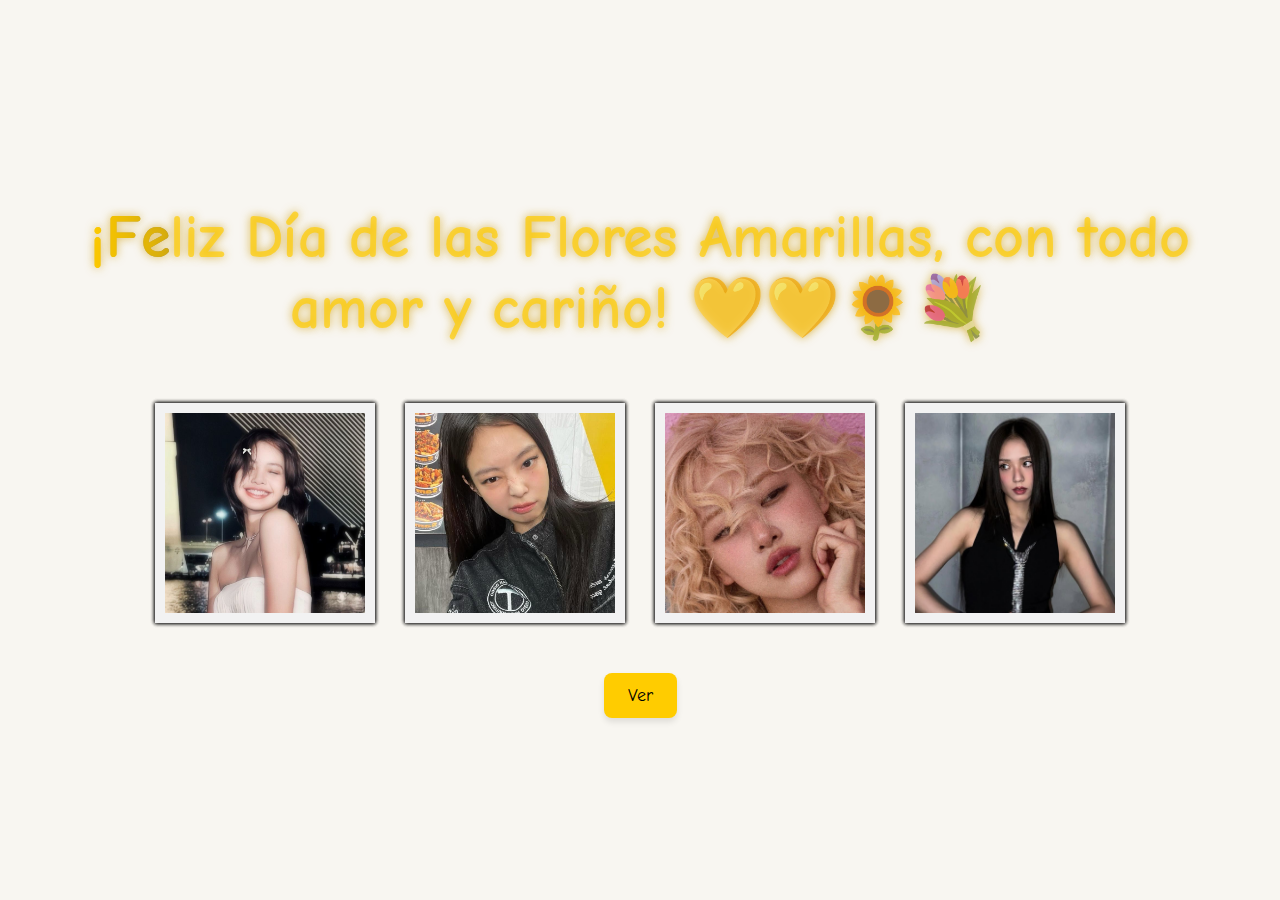
<file: index.html>
<!DOCTYPE html>
<html lang="en">
<head>
  <meta charset="UTF-8">
  <meta name="viewport" content="width=device-width, initial-scale=1.0">
  <title>Sorpresa Fotos San Valentin</title>
  <link rel="stylesheet" href="style.css">
  <link rel="preconnect" href="https://fonts.googleapis.com">
  <link rel="preconnect" href="https://fonts.gstatic.com" crossorigin>
  <link href="https://fonts.googleapis.com/css2?family=Comic+Neue:wght@300;400;700&display=swap" rel="stylesheet">
</head>
<body>

    <div id="encabezado-container">
        <center><div id="brillo">¡Feliz Día de las Flores Amarillas, con todo amor y cariño! 💛💛🌻💐</div></center>
    </div>
    
    <div class="galeria-container">
        <div class="galeria">
            <img src="img/Lisa/1.jpeg">
            <img src="img/Lisa/2.jpeg">
            <img src="img/Lisa/3.jpeg">
            <img src="img/Lisa/4.jpeg">
            <img src="img/Lisa/5.jpeg">
        </div>
        <div class="galeria">
            <img src="img/Jennie/1.jpeg">
            <img src="img/Jennie/2.jpeg">
            <img src="img/Jennie/3.jpeg">
            <img src="img/Jennie/4.jpeg">
            <img src="img/Jennie/5.jpeg">
        </div>
        <div class="galeria">
            <img src="img/Rose/1.jpeg">
            <img src="img/Rose/2.jpeg">
            <img src="img/Rose/3.jpeg">
            <img src="img/Rose/4.jpeg">
            <img src="img/Rose/5.jpeg">
        </div>
        <div class="galeria">
            <img src="img/Jisoo/1.jpeg">
            <img src="img/Jisoo/2.jpeg">
            <img src="img/Jisoo/3.jpeg">
            <img src="img/Jisoo/4.jpeg">
            <img src="img/Jisoo/5.jpeg">
        </div>
    </div>

    <!-- Botón para ir a la siguiente página -->
    <div class="boton-container">
        <a href="flower.html" class="boton">Ver</a>
    </div>
</body>
</html>
</file>
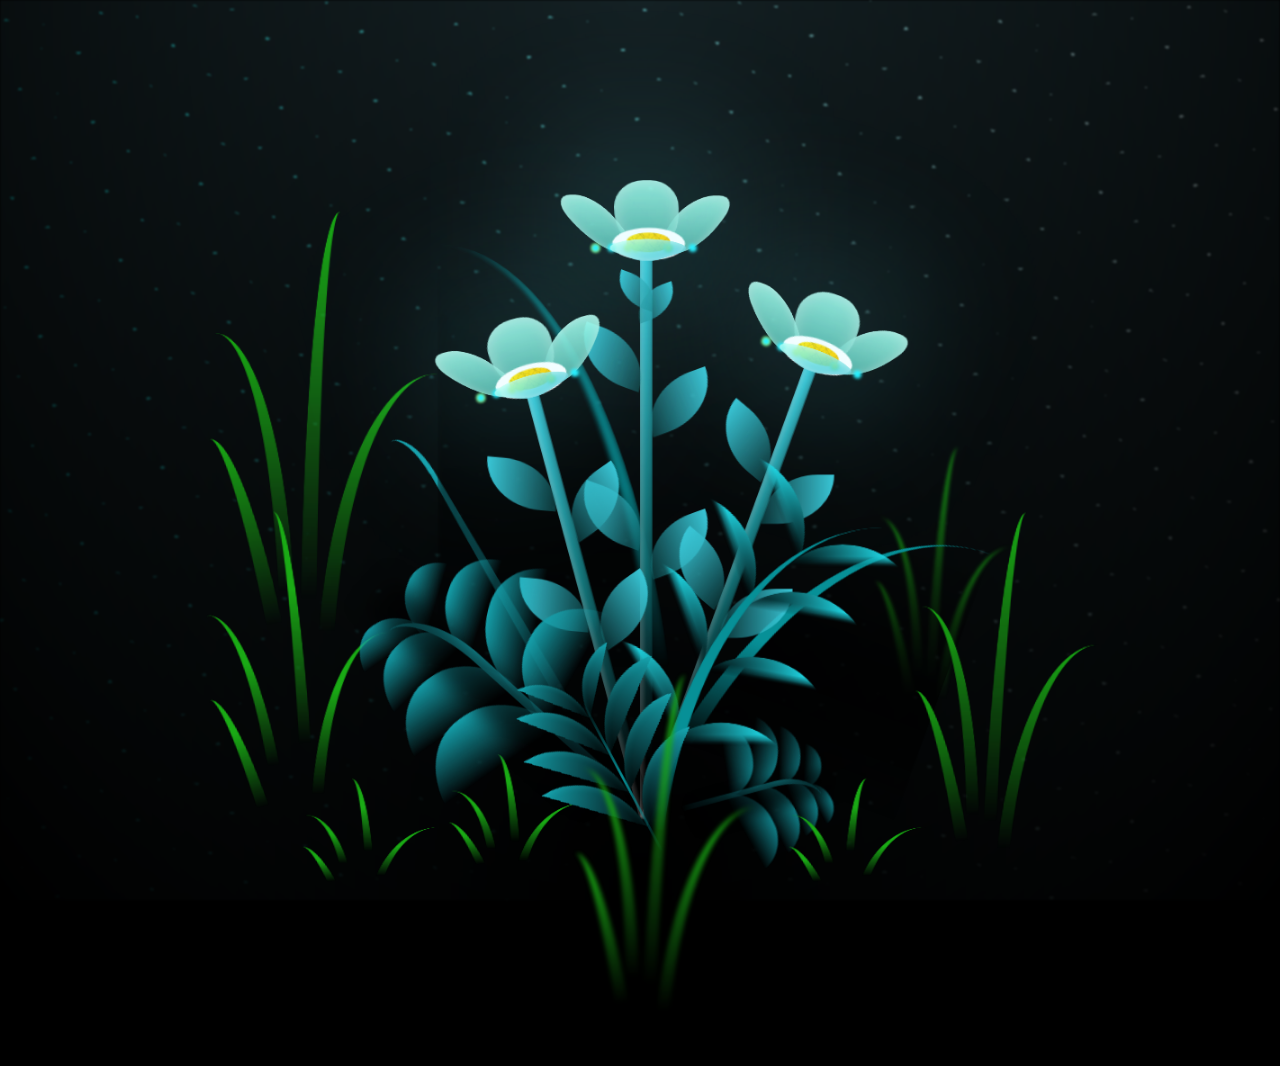
<file: flower.html>
<!DOCTYPE html>
<html lang="en">
<head>
    <meta charset="UTF-8">
    <meta http-equiv="X-UA-Compatible" content="IE=edge">
    <meta name="viewport" content="width=device-width, initial-scale=1.0">
    <link rel="stylesheet" href="css/main.css">
    <link rel="icon" href="imag/flowers.png" type="image/x-icon">
    <title>flowers</title>
</head>
<body class="container">
    <div class="night"></div>
    <div class="flowers">
      <div class="flower flower--1">
        <div class="flower__leafs flower__leafs--1">
          <div class="flower__leaf flower__leaf--1"></div>
          <div class="flower__leaf flower__leaf--2"></div>
          <div class="flower__leaf flower__leaf--3"></div>
          <div class="flower__leaf flower__leaf--4"></div>
          <div class="flower__white-circle"></div>
  
          <div class="flower__light flower__light--1"></div>
          <div class="flower__light flower__light--2"></div>
          <div class="flower__light flower__light--3"></div>
          <div class="flower__light flower__light--4"></div>
          <div class="flower__light flower__light--5"></div>
          <div class="flower__light flower__light--6"></div>
          <div class="flower__light flower__light--7"></div>
          <div class="flower__light flower__light--8"></div>
  
        </div>
        <div class="flower__line">
          <div class="flower__line__leaf flower__line__leaf--1"></div>
          <div class="flower__line__leaf flower__line__leaf--2"></div>
          <div class="flower__line__leaf flower__line__leaf--3"></div>
          <div class="flower__line__leaf flower__line__leaf--4"></div>
          <div class="flower__line__leaf flower__line__leaf--5"></div>
          <div class="flower__line__leaf flower__line__leaf--6"></div>
        </div>
      </div>
  
      <div class="flower flower--2">
        <div class="flower__leafs flower__leafs--2">
          <div class="flower__leaf flower__leaf--1"></div>
          <div class="flower__leaf flower__leaf--2"></div>
          <div class="flower__leaf flower__leaf--3"></div>
          <div class="flower__leaf flower__leaf--4"></div>
          <div class="flower__white-circle"></div>
  
          <div class="flower__light flower__light--1"></div>
          <div class="flower__light flower__light--2"></div>
          <div class="flower__light flower__light--3"></div>
          <div class="flower__light flower__light--4"></div>
          <div class="flower__light flower__light--5"></div>
          <div class="flower__light flower__light--6"></div>
          <div class="flower__light flower__light--7"></div>
          <div class="flower__light flower__light--8"></div>
  
        </div>
        <div class="flower__line">
          <div class="flower__line__leaf flower__line__leaf--1"></div>
          <div class="flower__line__leaf flower__line__leaf--2"></div>
          <div class="flower__line__leaf flower__line__leaf--3"></div>
          <div class="flower__line__leaf flower__line__leaf--4"></div>
        </div>
      </div>
  
      <div class="flower flower--3">
        <div class="flower__leafs flower__leafs--3">
          <div class="flower__leaf flower__leaf--1"></div>
          <div class="flower__leaf flower__leaf--2"></div>
          <div class="flower__leaf flower__leaf--3"></div>
          <div class="flower__leaf flower__leaf--4"></div>
          <div class="flower__white-circle"></div>
  
          <div class="flower__light flower__light--1"></div>
          <div class="flower__light flower__light--2"></div>
          <div class="flower__light flower__light--3"></div>
          <div class="flower__light flower__light--4"></div>
          <div class="flower__light flower__light--5"></div>
          <div class="flower__light flower__light--6"></div>
          <div class="flower__light flower__light--7"></div>
          <div class="flower__light flower__light--8"></div>
  
        </div>
        <div class="flower__line">
          <div class="flower__line__leaf flower__line__leaf--1"></div>
          <div class="flower__line__leaf flower__line__leaf--2"></div>
          <div class="flower__line__leaf flower__line__leaf--3"></div>
          <div class="flower__line__leaf flower__line__leaf--4"></div>
        </div>
      </div>
  
      <div class="grow-ans" style="--d:1.2s">
        <div class="flower__g-long">
          <div class="flower__g-long__top"></div>
          <div class="flower__g-long__bottom"></div>
        </div>
      </div>
  
      <div class="growing-grass">
        <div class="flower__grass flower__grass--1">
          <div class="flower__grass--top"></div>
          <div class="flower__grass--bottom"></div>
          <div class="flower__grass__leaf flower__grass__leaf--1"></div>
          <div class="flower__grass__leaf flower__grass__leaf--2"></div>
          <div class="flower__grass__leaf flower__grass__leaf--3"></div>
          <div class="flower__grass__leaf flower__grass__leaf--4"></div>
          <div class="flower__grass__leaf flower__grass__leaf--5"></div>
          <div class="flower__grass__leaf flower__grass__leaf--6"></div>
          <div class="flower__grass__leaf flower__grass__leaf--7"></div>
          <div class="flower__grass__leaf flower__grass__leaf--8"></div>
          <div class="flower__grass__overlay"></div>
        </div>
      </div>
  
      <div class="growing-grass">
        <div class="flower__grass flower__grass--2">
          <div class="flower__grass--top"></div>
          <div class="flower__grass--bottom"></div>
          <div class="flower__grass__leaf flower__grass__leaf--1"></div>
          <div class="flower__grass__leaf flower__grass__leaf--2"></div>
          <div class="flower__grass__leaf flower__grass__leaf--3"></div>
          <div class="flower__grass__leaf flower__grass__leaf--4"></div>
          <div class="flower__grass__leaf flower__grass__leaf--5"></div>
          <div class="flower__grass__leaf flower__grass__leaf--6"></div>
          <div class="flower__grass__leaf flower__grass__leaf--7"></div>
          <div class="flower__grass__leaf flower__grass__leaf--8"></div>
          <div class="flower__grass__overlay"></div>
        </div>
      </div>
  
      <div class="grow-ans" style="--d:2.4s">
        <div class="flower__g-right flower__g-right--1">
          <div class="leaf"></div>
        </div>
      </div>
  
      <div class="grow-ans" style="--d:2.8s">
        <div class="flower__g-right flower__g-right--2">
          <div class="leaf"></div>
        </div>
      </div>
  
      <div class="grow-ans" style="--d:2.8s">
        <div class="flower__g-front">
          <div class="flower__g-front__leaf-wrapper flower__g-front__leaf-wrapper--1">
            <div class="flower__g-front__leaf"></div>
          </div>
          <div class="flower__g-front__leaf-wrapper flower__g-front__leaf-wrapper--2">
            <div class="flower__g-front__leaf"></div>
          </div>
          <div class="flower__g-front__leaf-wrapper flower__g-front__leaf-wrapper--3">
            <div class="flower__g-front__leaf"></div>
          </div>
          <div class="flower__g-front__leaf-wrapper flower__g-front__leaf-wrapper--4">
            <div class="flower__g-front__leaf"></div>
          </div>
          <div class="flower__g-front__leaf-wrapper flower__g-front__leaf-wrapper--5">
            <div class="flower__g-front__leaf"></div>
          </div>
          <div class="flower__g-front__leaf-wrapper flower__g-front__leaf-wrapper--6">
            <div class="flower__g-front__leaf"></div>
          </div>
          <div class="flower__g-front__leaf-wrapper flower__g-front__leaf-wrapper--7">
            <div class="flower__g-front__leaf"></div>
          </div>
          <div class="flower__g-front__leaf-wrapper flower__g-front__leaf-wrapper--8">
            <div class="flower__g-front__leaf"></div>
          </div>
          <div class="flower__g-front__line"></div>
        </div>
      </div>
  
      <div class="grow-ans" style="--d:3.2s">
        <div class="flower__g-fr">
          <div class="leaf"></div>
          <div class="flower__g-fr__leaf flower__g-fr__leaf--1"></div>
          <div class="flower__g-fr__leaf flower__g-fr__leaf--2"></div>
          <div class="flower__g-fr__leaf flower__g-fr__leaf--3"></div>
          <div class="flower__g-fr__leaf flower__g-fr__leaf--4"></div>
          <div class="flower__g-fr__leaf flower__g-fr__leaf--5"></div>
          <div class="flower__g-fr__leaf flower__g-fr__leaf--6"></div>
          <div class="flower__g-fr__leaf flower__g-fr__leaf--7"></div>
          <div class="flower__g-fr__leaf flower__g-fr__leaf--8"></div>
        </div>
      </div>
  
      <div class="long-g long-g--0">
        <div class="grow-ans" style="--d:3s">
          <div class="leaf leaf--0"></div>
        </div>
        <div class="grow-ans" style="--d:2.2s">
          <div class="leaf leaf--1"></div>
        </div>
        <div class="grow-ans" style="--d:3.4s">
          <div class="leaf leaf--2"></div>
        </div>
        <div class="grow-ans" style="--d:3.6s">
          <div class="leaf leaf--3"></div>
        </div>
      </div>
  
      <div class="long-g long-g--1">
        <div class="grow-ans" style="--d:3.6s">
          <div class="leaf leaf--0"></div>
        </div>
        <div class="grow-ans" style="--d:3.8s">
          <div class="leaf leaf--1"></div>
        </div>
        <div class="grow-ans" style="--d:4s">
          <div class="leaf leaf--2"></div>
        </div>
        <div class="grow-ans" style="--d:4.2s">
          <div class="leaf leaf--3"></div>
        </div>
      </div>
  
      <div class="long-g long-g--2">
        <div class="grow-ans" style="--d:4s">
          <div class="leaf leaf--0"></div>
        </div>
        <div class="grow-ans" style="--d:4.2s">
          <div class="leaf leaf--1"></div>
        </div>
        <div class="grow-ans" style="--d:4.4s">
          <div class="leaf leaf--2"></div>
        </div>
        <div class="grow-ans" style="--d:4.6s">
          <div class="leaf leaf--3"></div>
        </div>
      </div>
  
      <div class="long-g long-g--3">
        <div class="grow-ans" style="--d:4s">
          <div class="leaf leaf--0"></div>
        </div>
        <div class="grow-ans" style="--d:4.2s">
          <div class="leaf leaf--1"></div>
        </div>
        <div class="grow-ans" style="--d:3s">
          <div class="leaf leaf--2"></div>
        </div>
        <div class="grow-ans" style="--d:3.6s">
          <div class="leaf leaf--3"></div>
        </div>
      </div>
  
      <div class="long-g long-g--4">
        <div class="grow-ans" style="--d:4s">
          <div class="leaf leaf--0"></div>
        </div>
        <div class="grow-ans" style="--d:4.2s">
          <div class="leaf leaf--1"></div>
        </div>
        <div class="grow-ans" style="--d:3s">
          <div class="leaf leaf--2"></div>
        </div>
        <div class="grow-ans" style="--d:3.6s">
          <div class="leaf leaf--3"></div>
        </div>
      </div>
  
      <div class="long-g long-g--5">
        <div class="grow-ans" style="--d:4s">
          <div class="leaf leaf--0"></div>
        </div>
        <div class="grow-ans" style="--d:4.2s">
          <div class="leaf leaf--1"></div>
        </div>
        <div class="grow-ans" style="--d:3s">
          <div class="leaf leaf--2"></div>
        </div>
        <div class="grow-ans" style="--d:3.6s">
          <div class="leaf leaf--3"></div>
        </div>
      </div>
  
      <div class="long-g long-g--6">
        <div class="grow-ans" style="--d:4.2s">
          <div class="leaf leaf--0"></div>
        </div>
        <div class="grow-ans" style="--d:4.4s">
          <div class="leaf leaf--1"></div>
        </div>
        <div class="grow-ans" style="--d:4.6s">
          <div class="leaf leaf--2"></div>
        </div>
        <div class="grow-ans" style="--d:4.8s">
          <div class="leaf leaf--3"></div>
        </div>
      </div>
  
      <div class="long-g long-g--7">
        <div class="grow-ans" style="--d:3s">
          <div class="leaf leaf--0"></div>
        </div>
        <div class="grow-ans" style="--d:3.2s">
          <div class="leaf leaf--1"></div>
        </div>
        <div class="grow-ans" style="--d:3.5s">
          <div class="leaf leaf--2"></div>
        </div>
        <div class="grow-ans" style="--d:3.6s">
          <div class="leaf leaf--3"></div>
        </div>
      </div>
    </div>
    <script src="main.js"></script>
  </body>
</html>
</file>
<file: style.css>
* {
    margin: 0;
    padding: 0;
    box-sizing: border-box;
    font-family: "Comic Neue", serif;
}

body {
    min-height: 100vh;
    display: flex;
    flex-direction: column;
    justify-content: center;
    align-items: center;
    background: #f8f6f1;
    overflow: hidden;
    padding: 20px; /* Añadido para dar espacio en los bordes */
}

#encabezado-container {
    display: flex;
    justify-content: center;
    align-items: center;
    margin-top: 20px;
    margin-bottom: 60px;
}

#brillo {
    font-size: 60px;
    font-weight: bold;
    color: rgba(255, 204, 0, 0.7); 
    z-index: 10;
    background: -webkit-gradient(linear, left top, right top, from(#444), to(#444), color-stop(0.5, #ffcc00)) 0 0 no-repeat;
    -webkit-background-size: 150px;
    -webkit-background-clip: text;
    -webkit-animation-name: brillo;
    -webkit-animation-duration: 3s;
    -webkit-animation-iteration-count: infinite;
    text-shadow: 0 0px 10px rgba(204, 153, 0, 0.7); /* Brillo amarillo medio oscuro */
}

@-webkit-keyframes brillo {
    0%, 10% { background-position: -1000px; }
    20% { background-position: top left; }
    90% { background-position: top right; }
    100% { background-position: 1000px; }
}

.galeria-container {
    display: flex;
    flex-wrap: wrap;
    justify-content: center;
    gap: 30px; /* Más espacio entre las galerías */
    width: 100%;
    max-width: 1200px;
    margin: 0 auto;
    padding: 0 10px; /* Añadido para dar espacio en los bordes */
}

.galeria {
    --d: 10s; 
    display: grid;
    place-items: center;
    width: 220px;
    gap: 15px; /* Más espacio entre las imágenes dentro de la galería */
}

.galeria > img {
    grid-area: 1/1;
    width: 100%;
    aspect-ratio: 1;
    object-fit: cover;
    border: 10px solid #f2f2f2;
    box-shadow: 0 0 4px #0007;
    z-index: 2;
    animation: slide var(--d) infinite, z-order var(--d) infinite steps(1);
    margin-bottom: 10px; /* Espacio adicional entre imágenes */
}

.galeria img:last-child {
    animation-name: slide, z-order-last;
}

.galeria > img:nth-child(1) { animation-delay: calc(0 * var(--d)); --r: 16deg; }
.galeria > img:nth-child(2) { animation-delay: calc(-0.2 * var(--d)); --r: -1deg; }
.galeria > img:nth-child(3) { animation-delay: calc(-0.4 * var(--d)); --r: -19deg; }
.galeria > img:nth-child(4) { animation-delay: calc(-0.6 * var(--d)); --r: 6deg; }
.galeria > img:nth-child(5) { animation-delay: calc(-0.8 * var(--d)); --r: -8deg; }

@keyframes slide {
    10% { transform: translateX(120%) rotate(var(--r)); }
    0%, 100%, 20% { transform: translateX(0%) rotate(var(--r)); }
}

@keyframes z-order {
    10%, 20% { z-index: 1; }
    80% { z-index: 2; }
}

@keyframes z-order-last {
    10%, 20% { z-index: 1; }
    90% { z-index: 2; }
}

.boton-container {
    margin-top: 40px; /* Más espacio arriba del botón */
    text-align: center;
}

.boton-container .boton {
    padding: 12px 24px;
    font-size: 18px;
    background-color: #ffcc00;
    border: none;
    border-radius: 8px;
    cursor: pointer;
    transition: background-color 0.3s ease;
    box-shadow: 0 4px 6px rgba(0, 0, 0, 0.1); /* Sombra para el botón */
    text-decoration: none; /* Quita el subrayado del enlace */
    color: #000; /* Color del texto */
    display: inline-block; /* Para que el enlace se comporte como un botón */
}

.boton-container .boton:hover {
    background-color: #e6b800;
    transform: translateY(-2px); /* Efecto de levantar el botón */
}

@media only screen and (max-width: 600px) {
    body {
        padding: 10px; /* Menos padding en móviles */
    }

    #encabezado-container {
        margin-bottom: 30px; /* Reducido para ahorrar espacio */
    }

    #brillo {
        font-size: 24px; /* Tamaño de fuente más pequeño */
        text-shadow: 0 0px 5px rgba(204, 153, 0, 0.7); /* Brillo más sutil */
    }

    .galeria-container {
        gap: 15px; /* Menos espacio entre galerías en móviles */
    }

    .galeria {
        width: 150px; /* Galerías más pequeñas */
        gap: 10px; /* Menos espacio entre imágenes en móviles */
    }

    .galeria > img {
        border: 5px solid #f2f2f2; /* Borde más delgado */
        margin-bottom: 5px; /* Menos espacio entre imágenes en móviles */
    }

    .boton-container .boton {
        font-size: 16px; /* Tamaño de fuente más pequeño para móviles */
        padding: 10px 20px; /* Padding más pequeño para móviles */
    }
}
</file>
<file: css/main.css>
*,
*::after,
*::before {
  padding: 0;
  margin: 0;
  box-sizing: border-box;
}

:root {
  --dark-color: #000;
}

body {
  display: flex;
  align-items: flex-end;
  justify-content: center;
  min-height: 100vh;
  background-color: var(--dark-color);
  overflow: hidden;
  perspective: 1000px;
}

.night {
  position: fixed;
  left: 50%;
  top: 0;
  transform: translateX(-50%);
  width: 100%;
  height: 100%;
  filter: blur(0.1vmin);
  background-image: radial-gradient(
      ellipse at top,
      transparent 0%,
      var(--dark-color)
    ),
    radial-gradient(
      ellipse at bottom,
      var(--dark-color),
      rgba(145, 233, 255, 0.2)
    ),
    repeating-linear-gradient(
      220deg,
      rgb(0, 0, 0) 0px,
      rgb(0, 0, 0) 19px,
      transparent 19px,
      transparent 22px
    ),
    repeating-linear-gradient(
      189deg,
      rgb(0, 0, 0) 0px,
      rgb(0, 0, 0) 19px,
      transparent 19px,
      transparent 22px
    ),
    repeating-linear-gradient(
      148deg,
      rgb(0, 0, 0) 0px,
      rgb(0, 0, 0) 19px,
      transparent 19px,
      transparent 22px
    ),
    linear-gradient(90deg, rgb(0, 255, 250), rgb(240, 240, 240));
}

.flowers {
  position: relative;
  transform: scale(0.9);
}

.flower {
  position: absolute;
  bottom: 10vmin;
  transform-origin: bottom center;
  z-index: 10;
  --fl-speed: 0.8s;
}
.flower--1 {
  -webkit-animation: moving-flower-1 4s linear infinite;
  animation: moving-flower-1 4s linear infinite;
}
.flower--1 .flower__line {
  height: 70vmin;
  -webkit-animation-delay: 0.3s;
  animation-delay: 0.3s;
}
.flower--1 .flower__line__leaf--1 {
  -webkit-animation: blooming-leaf-right var(--fl-speed) 1.6s backwards;
  animation: blooming-leaf-right var(--fl-speed) 1.6s backwards;
}
.flower--1 .flower__line__leaf--2 {
  -webkit-animation: blooming-leaf-right var(--fl-speed) 1.4s backwards;
  animation: blooming-leaf-right var(--fl-speed) 1.4s backwards;
}
.flower--1 .flower__line__leaf--3 {
  -webkit-animation: blooming-leaf-left var(--fl-speed) 1.2s backwards;
  animation: blooming-leaf-left var(--fl-speed) 1.2s backwards;
}
.flower--1 .flower__line__leaf--4 {
  -webkit-animation: blooming-leaf-left var(--fl-speed) 1s backwards;
  animation: blooming-leaf-left var(--fl-speed) 1s backwards;
}
.flower--1 .flower__line__leaf--5 {
  -webkit-animation: blooming-leaf-right var(--fl-speed) 1.8s backwards;
  animation: blooming-leaf-right var(--fl-speed) 1.8s backwards;
}
.flower--1 .flower__line__leaf--6 {
  -webkit-animation: blooming-leaf-left var(--fl-speed) 2s backwards;
  animation: blooming-leaf-left var(--fl-speed) 2s backwards;
}
.flower--2 {
  left: 50%;
  transform: rotate(20deg);
  -webkit-animation: moving-flower-2 4s linear infinite;
  animation: moving-flower-2 4s linear infinite;
}
.flower--2 .flower__line {
  height: 60vmin;
  -webkit-animation-delay: 0.6s;
  animation-delay: 0.6s;
}
.flower--2 .flower__line__leaf--1 {
  -webkit-animation: blooming-leaf-right var(--fl-speed) 1.9s backwards;
  animation: blooming-leaf-right var(--fl-speed) 1.9s backwards;
}
.flower--2 .flower__line__leaf--2 {
  -webkit-animation: blooming-leaf-right var(--fl-speed) 1.7s backwards;
  animation: blooming-leaf-right var(--fl-speed) 1.7s backwards;
}
.flower--2 .flower__line__leaf--3 {
  -webkit-animation: blooming-leaf-left var(--fl-speed) 1.5s backwards;
  animation: blooming-leaf-left var(--fl-speed) 1.5s backwards;
}
.flower--2 .flower__line__leaf--4 {
  -webkit-animation: blooming-leaf-left var(--fl-speed) 1.3s backwards;
  animation: blooming-leaf-left var(--fl-speed) 1.3s backwards;
}
.flower--3 {
  left: 50%;
  transform: rotate(-15deg);
  -webkit-animation: moving-flower-3 4s linear infinite;
  animation: moving-flower-3 4s linear infinite;
}
.flower--3 .flower__line {
  -webkit-animation-delay: 0.9s;
  animation-delay: 0.9s;
}
.flower--3 .flower__line__leaf--1 {
  -webkit-animation: blooming-leaf-right var(--fl-speed) 2.5s backwards;
  animation: blooming-leaf-right var(--fl-speed) 2.5s backwards;
}
.flower--3 .flower__line__leaf--2 {
  -webkit-animation: blooming-leaf-right var(--fl-speed) 2.3s backwards;
  animation: blooming-leaf-right var(--fl-speed) 2.3s backwards;
}
.flower--3 .flower__line__leaf--3 {
  -webkit-animation: blooming-leaf-left var(--fl-speed) 2.1s backwards;
  animation: blooming-leaf-left var(--fl-speed) 2.1s backwards;
}
.flower--3 .flower__line__leaf--4 {
  -webkit-animation: blooming-leaf-left var(--fl-speed) 1.9s backwards;
  animation: blooming-leaf-left var(--fl-speed) 1.9s backwards;
}
.flower__leafs {
  position: relative;
  -webkit-animation: blooming-flower 2s backwards;
  animation: blooming-flower 2s backwards;
}
.flower__leafs--1 {
  -webkit-animation-delay: 1.1s;
  animation-delay: 1.1s;
}
.flower__leafs--2 {
  -webkit-animation-delay: 1.4s;
  animation-delay: 1.4s;
}
.flower__leafs--3 {
  -webkit-animation-delay: 1.7s;
  animation-delay: 1.7s;
}
.flower__leafs::after {
  content: "";
  position: absolute;
  left: 0;
  top: 0;
  transform: translate(-50%, -100%);
  width: 8vmin;
  height: 8vmin;
  background-color: #6bf0ff;
  filter: blur(10vmin);
}
.flower__leaf {
  position: absolute;
  bottom: 0;
  left: 50%;
  width: 8vmin;
  height: 11vmin;
  border-radius: 51% 49% 47% 53%/44% 45% 55% 69%;
  background-color: #a7ffee;
  background-image: linear-gradient(to top, #54b8aa, #a7ffee);
  transform-origin: bottom center;
  opacity: 0.9;
  box-shadow: inset 0 0 2vmin rgba(255, 255, 255, 0.5);
}
.flower__leaf--1 {
  transform: translate(-10%, 1%) rotateY(40deg) rotateX(-50deg);
}
.flower__leaf--2 {
  transform: translate(-50%, -4%) rotateX(40deg);
}
.flower__leaf--3 {
  transform: translate(-90%, 0%) rotateY(45deg) rotateX(50deg);
}
.flower__leaf--4 {
  width: 8vmin;
  height: 8vmin;
  transform-origin: bottom left;
  border-radius: 4vmin 10vmin 4vmin 4vmin;
  transform: translate(0%, 18%) rotateX(70deg) rotate(-43deg);
  background-image: linear-gradient(to top, #39c6d6, #a7ffee);
  z-index: 1;
  opacity: 0.8;
}
.flower__white-circle {
  position: absolute;
  left: -3.5vmin;
  top: -3vmin;
  width: 9vmin;
  height: 4vmin;
  border-radius: 50%;
  background-color: #fff;
}
.flower__white-circle::after {
  content: "";
  position: absolute;
  left: 50%;
  top: 45%;
  transform: translate(-50%, -50%);
  width: 60%;
  height: 60%;
  border-radius: inherit;
  background-image: repeating-linear-gradient(
      135deg,
      rgba(0, 0, 0, 0.03) 0px,
      rgba(0, 0, 0, 0.03) 1px,
      transparent 1px,
      transparent 12px
    ),
    repeating-linear-gradient(
      45deg,
      rgba(0, 0, 0, 0.03) 0px,
      rgba(0, 0, 0, 0.03) 1px,
      transparent 1px,
      transparent 12px
    ),
    repeating-linear-gradient(
      67.5deg,
      rgba(0, 0, 0, 0.03) 0px,
      rgba(0, 0, 0, 0.03) 1px,
      transparent 1px,
      transparent 12px
    ),
    repeating-linear-gradient(
      135deg,
      rgba(0, 0, 0, 0.03) 0px,
      rgba(0, 0, 0, 0.03) 1px,
      transparent 1px,
      transparent 12px
    ),
    repeating-linear-gradient(
      45deg,
      rgba(0, 0, 0, 0.03) 0px,
      rgba(0, 0, 0, 0.03) 1px,
      transparent 1px,
      transparent 12px
    ),
    repeating-linear-gradient(
      112.5deg,
      rgba(0, 0, 0, 0.03) 0px,
      rgba(0, 0, 0, 0.03) 1px,
      transparent 1px,
      transparent 12px
    ),
    repeating-linear-gradient(
      112.5deg,
      rgba(0, 0, 0, 0.03) 0px,
      rgba(0, 0, 0, 0.03) 1px,
      transparent 1px,
      transparent 12px
    ),
    repeating-linear-gradient(
      45deg,
      rgba(0, 0, 0, 0.03) 0px,
      rgba(0, 0, 0, 0.03) 1px,
      transparent 1px,
      transparent 12px
    ),
    repeating-linear-gradient(
      22.5deg,
      rgba(0, 0, 0, 0.03) 0px,
      rgba(0, 0, 0, 0.03) 1px,
      transparent 1px,
      transparent 12px
    ),
    repeating-linear-gradient(
      45deg,
      rgba(0, 0, 0, 0.03) 0px,
      rgba(0, 0, 0, 0.03) 1px,
      transparent 1px,
      transparent 12px
    ),
    repeating-linear-gradient(
      22.5deg,
      rgba(0, 0, 0, 0.03) 0px,
      rgba(0, 0, 0, 0.03) 1px,
      transparent 1px,
      transparent 12px
    ),
    repeating-linear-gradient(
      135deg,
      rgba(0, 0, 0, 0.03) 0px,
      rgba(0, 0, 0, 0.03) 1px,
      transparent 1px,
      transparent 12px
    ),
    repeating-linear-gradient(
      157.5deg,
      rgba(0, 0, 0, 0.03) 0px,
      rgba(0, 0, 0, 0.03) 1px,
      transparent 1px,
      transparent 12px
    ),
    repeating-linear-gradient(
      67.5deg,
      rgba(0, 0, 0, 0.03) 0px,
      rgba(0, 0, 0, 0.03) 1px,
      transparent 1px,
      transparent 12px
    ),
    repeating-linear-gradient(
      67.5deg,
      rgba(0, 0, 0, 0.03) 0px,
      rgba(0, 0, 0, 0.03) 1px,
      transparent 1px,
      transparent 12px
    ),
    linear-gradient(90deg, rgb(255, 235, 18), rgb(255, 206, 0));
}
.flower__line {
  height: 55vmin;
  width: 1.5vmin;
  background-image: linear-gradient(
      to left,
      rgba(0, 0, 0, 0.2),
      transparent,
      rgba(255, 255, 255, 0.2)
    ),
    linear-gradient(to top, transparent 10%, #14757a, #39c6d6);
  box-shadow: inset 0 0 2px rgba(0, 0, 0, 0.5);
  -webkit-animation: grow-flower-tree 4s backwards;
  animation: grow-flower-tree 4s backwards;
}
.flower__line__leaf {
  --w: 7vmin;
  --h: calc(var(--w) + 2vmin);
  position: absolute;
  top: 20%;
  left: 90%;
  width: var(--w);
  height: var(--h);
  border-top-right-radius: var(--h);
  border-bottom-left-radius: var(--h);
  background-image: linear-gradient(to top, rgba(20, 117, 122, 0.4), #39c6d6);
}
.flower__line__leaf--1 {
  transform: rotate(70deg) rotateY(30deg);
}
.flower__line__leaf--2 {
  top: 45%;
  transform: rotate(70deg) rotateY(30deg);
}
.flower__line__leaf--3,
.flower__line__leaf--4,
.flower__line__leaf--6 {
  border-top-right-radius: 0;
  border-bottom-left-radius: 0;
  border-top-left-radius: var(--h);
  border-bottom-right-radius: var(--h);
  left: -460%;
  top: 12%;
  transform: rotate(-70deg) rotateY(30deg);
}
.flower__line__leaf--4 {
  top: 40%;
}

.flower__line__leaf--5 {
  top: 0;
  transform-origin: left;
  transform: rotate(70deg) rotateY(30deg) scale(0.6);
}
.flower__line__leaf--6 {
  top: -2%;
  left: -450%;
  transform-origin: right;
  transform: rotate(-70deg) rotateY(30deg) scale(0.6);
}
.flower__light {
  position: absolute;
  bottom: 0vmin;
  width: 1vmin;
  height: 1vmin;
  background-color: rgb(255, 251, 0);
  border-radius: 50%;
  filter: blur(0.2vmin);
  -webkit-animation: light-ans 4s linear infinite backwards;
  animation: light-ans 4s linear infinite backwards;
}
.flower__light:nth-child(odd) {
  background-color: #23f0ff;
}
.flower__light--1 {
  left: -2vmin;
  -webkit-animation-delay: 1s;
  animation-delay: 1s;
}
.flower__light--2 {
  left: 3vmin;
  -webkit-animation-delay: 0.5s;
  animation-delay: 0.5s;
}
.flower__light--3 {
  left: -6vmin;
  -webkit-animation-delay: 0.3s;
  animation-delay: 0.3s;
}
.flower__light--4 {
  left: 6vmin;
  -webkit-animation-delay: 0.9s;
  animation-delay: 0.9s;
}
.flower__light--5 {
  left: -1vmin;
  -webkit-animation-delay: 1.5s;
  animation-delay: 1.5s;
}
.flower__light--6 {
  left: -4vmin;
  -webkit-animation-delay: 3s;
  animation-delay: 3s;
}
.flower__light--7 {
  left: 3vmin;
  -webkit-animation-delay: 2s;
  animation-delay: 2s;
}
.flower__light--8 {
  left: -6vmin;
  -webkit-animation-delay: 3.5s;
  animation-delay: 3.5s;
}
.flower__grass {
  --c: #159faa;
  --line-w: 1.5vmin;
  position: absolute;
  bottom: 12vmin;
  left: -7vmin;
  display: flex;
  flex-direction: column;
  align-items: flex-end;
  z-index: 20;
  transform-origin: bottom center;
  transform: rotate(-48deg) rotateY(40deg);
}
.flower__grass--1 {
  -webkit-animation: moving-grass 2s linear infinite;
  animation: moving-grass 2s linear infinite;
}
.flower__grass--2 {
  left: 2vmin;
  bottom: 10vmin;
  transform: scale(0.5) rotate(75deg) rotateX(10deg) rotateY(-200deg);
  opacity: 0.8;
  z-index: 0;
  -webkit-animation: moving-grass--2 1.5s linear infinite;
  animation: moving-grass--2 1.5s linear infinite;
}
.flower__grass--top {
  width: 7vmin;
  height: 10vmin;
  border-top-right-radius: 100%;
  border-right: var(--line-w) solid var(--c);
  transform-origin: bottom center;
  transform: rotate(-2deg);
}
.flower__grass--bottom {
  margin-top: -2px;
  width: var(--line-w);
  height: 25vmin;
  background-image: linear-gradient(to top, transparent, var(--c));
}
.flower__grass__leaf {
  --size: 10vmin;
  position: absolute;
  width: calc(var(--size) * 2.1);
  height: var(--size);
  border-top-left-radius: var(--size);
  border-top-right-radius: var(--size);
  background-image: linear-gradient(
    to top,
    transparent,
    transparent 30%,
    var(--c)
  );
  z-index: 100;
}
.flower__grass__leaf--1 {
  top: -6%;
  left: 30%;
  --size: 6vmin;
  transform: rotate(-20deg);
  -webkit-animation: growing-grass-ans--1 2s 2.6s backwards;
  animation: growing-grass-ans--1 2s 2.6s backwards;
}
@-webkit-keyframes growing-grass-ans--1 {
  0% {
    transform-origin: bottom left;
    transform: rotate(-20deg) scale(0);
  }
}
@keyframes growing-grass-ans--1 {
  0% {
    transform-origin: bottom left;
    transform: rotate(-20deg) scale(0);
  }
}
.flower__grass__leaf--2 {
  top: -5%;
  left: -110%;
  --size: 6vmin;
  transform: rotate(10deg);
  -webkit-animation: growing-grass-ans--2 2s 2.4s linear backwards;
  animation: growing-grass-ans--2 2s 2.4s linear backwards;
}
@-webkit-keyframes growing-grass-ans--2 {
  0% {
    transform-origin: bottom right;
    transform: rotate(10deg) scale(0);
  }
}
@keyframes growing-grass-ans--2 {
  0% {
    transform-origin: bottom right;
    transform: rotate(10deg) scale(0);
  }
}
.flower__grass__leaf--3 {
  top: 5%;
  left: 60%;
  --size: 8vmin;
  transform: rotate(-18deg) rotateX(-20deg);
  -webkit-animation: growing-grass-ans--3 2s 2.2s linear backwards;
  animation: growing-grass-ans--3 2s 2.2s linear backwards;
}
@-webkit-keyframes growing-grass-ans--3 {
  0% {
    transform-origin: bottom left;
    transform: rotate(-18deg) rotateX(-20deg) scale(0);
  }
}
@keyframes growing-grass-ans--3 {
  0% {
    transform-origin: bottom left;
    transform: rotate(-18deg) rotateX(-20deg) scale(0);
  }
}
.flower__grass__leaf--4 {
  top: 6%;
  left: -135%;
  --size: 8vmin;
  transform: rotate(2deg);
  -webkit-animation: growing-grass-ans--4 2s 2s linear backwards;
  animation: growing-grass-ans--4 2s 2s linear backwards;
}
@-webkit-keyframes growing-grass-ans--4 {
  0% {
    transform-origin: bottom right;
    transform: rotate(2deg) scale(0);
  }
}
@keyframes growing-grass-ans--4 {
  0% {
    transform-origin: bottom right;
    transform: rotate(2deg) scale(0);
  }
}
.flower__grass__leaf--5 {
  top: 20%;
  left: 60%;
  --size: 10vmin;
  transform: rotate(-24deg) rotateX(-20deg);
  -webkit-animation: growing-grass-ans--5 2s 1.8s linear backwards;
  animation: growing-grass-ans--5 2s 1.8s linear backwards;
}
@-webkit-keyframes growing-grass-ans--5 {
  0% {
    transform-origin: bottom left;
    transform: rotate(-24deg) rotateX(-20deg) scale(0);
  }
}
@keyframes growing-grass-ans--5 {
  0% {
    transform-origin: bottom left;
    transform: rotate(-24deg) rotateX(-20deg) scale(0);
  }
}
.flower__grass__leaf--6 {
  top: 22%;
  left: -180%;
  --size: 10vmin;
  transform: rotate(10deg);
  -webkit-animation: growing-grass-ans--6 2s 1.6s linear backwards;
  animation: growing-grass-ans--6 2s 1.6s linear backwards;
}
@-webkit-keyframes growing-grass-ans--6 {
  0% {
    transform-origin: bottom right;
    transform: rotate(10deg) scale(0);
  }
}
@keyframes growing-grass-ans--6 {
  0% {
    transform-origin: bottom right;
    transform: rotate(10deg) scale(0);
  }
}
.flower__grass__leaf--7 {
  top: 39%;
  left: 70%;
  --size: 10vmin;
  transform: rotate(-10deg);
  -webkit-animation: growing-grass-ans--7 2s 1.4s linear backwards;
  animation: growing-grass-ans--7 2s 1.4s linear backwards;
}
@-webkit-keyframes growing-grass-ans--7 {
  0% {
    transform-origin: bottom left;
    transform: rotate(-10deg) scale(0);
  }
}
@keyframes growing-grass-ans--7 {
  0% {
    transform-origin: bottom left;
    transform: rotate(-10deg) scale(0);
  }
}
.flower__grass__leaf--8 {
  top: 40%;
  left: -215%;
  --size: 11vmin;
  transform: rotate(10deg);
  -webkit-animation: growing-grass-ans--8 2s 1.2s linear backwards;
  animation: growing-grass-ans--8 2s 1.2s linear backwards;
}
@-webkit-keyframes growing-grass-ans--8 {
  0% {
    transform-origin: bottom right;
    transform: rotate(10deg) scale(0);
  }
}
@keyframes growing-grass-ans--8 {
  0% {
    transform-origin: bottom right;
    transform: rotate(10deg) scale(0);
  }
}
.flower__grass__overlay {
  position: absolute;
  top: -10%;
  right: 0%;
  width: 100%;
  height: 100%;
  background-color: rgba(0, 0, 0, 0.6);
  filter: blur(1.5vmin);
  z-index: 100;
}
.flower__g-long {
  --w: 2vmin;
  --h: 6vmin;
  --c: #159faa;
  position: absolute;
  bottom: 10vmin;
  left: -3vmin;
  transform-origin: bottom center;
  transform: rotate(-30deg) rotateY(-20deg);
  display: flex;
  flex-direction: column;
  align-items: flex-end;
  -webkit-animation: flower-g-long-ans 3s linear infinite;
  animation: flower-g-long-ans 3s linear infinite;
}
@-webkit-keyframes flower-g-long-ans {
  0%,
  100% {
    transform: rotate(-30deg) rotateY(-20deg);
  }
  50% {
    transform: rotate(-32deg) rotateY(-20deg);
  }
}
@keyframes flower-g-long-ans {
  0%,
  100% {
    transform: rotate(-30deg) rotateY(-20deg);
  }
  50% {
    transform: rotate(-32deg) rotateY(-20deg);
  }
}
.flower__g-long__top {
  top: calc(var(--h) * -1);
  width: calc(var(--w) + 1vmin);
  height: var(--h);
  border-top-right-radius: 100%;
  border-right: 0.7vmin solid var(--c);
  transform: translate(-0.7vmin, 1vmin);
}
.flower__g-long__bottom {
  width: var(--w);
  height: 50vmin;
  transform-origin: bottom center;
  background-image: linear-gradient(to top, transparent 30%, var(--c));
  box-shadow: inset 0 0 2px rgba(0, 0, 0, 0.5);
  -webkit-clip-path: polygon(35% 0, 65% 1%, 100% 100%, 0% 100%);
  clip-path: polygon(35% 0, 65% 1%, 100% 100%, 0% 100%);
}
.flower__g-right {
  position: absolute;
  bottom: 6vmin;
  left: -2vmin;
  transform-origin: bottom left;
  transform: rotate(20deg);
}
.flower__g-right .leaf {
  width: 30vmin;
  height: 50vmin;
  border-top-left-radius: 100%;
  border-left: 2vmin solid #079097;
  background-image: linear-gradient(
    to bottom,
    transparent,
    var(--dark-color) 60%
  );
  -webkit-mask-image: linear-gradient(to top, transparent 30%, #079097 60%);
}
.flower__g-right--1 {
  -webkit-animation: flower-g-right-ans 2.5s linear infinite;
  animation: flower-g-right-ans 2.5s linear infinite;
}
.flower__g-right--2 {
  left: 5vmin;
  transform: rotateY(-180deg);
  -webkit-animation: flower-g-right-ans--2 3s linear infinite;
  animation: flower-g-right-ans--2 3s linear infinite;
}
.flower__g-right--2 .leaf {
  height: 75vmin;
  filter: blur(0.3vmin);
  opacity: 0.8;
}
@-webkit-keyframes flower-g-right-ans {
  0%,
  100% {
    transform: rotate(20deg);
  }
  50% {
    transform: rotate(24deg) rotateX(-20deg);
  }
}
@keyframes flower-g-right-ans {
  0%,
  100% {
    transform: rotate(20deg);
  }
  50% {
    transform: rotate(24deg) rotateX(-20deg);
  }
}
@-webkit-keyframes flower-g-right-ans--2 {
  0%,
  100% {
    transform: rotateY(-180deg) rotate(0deg) rotateX(-20deg);
  }
  50% {
    transform: rotateY(-180deg) rotate(6deg) rotateX(-20deg);
  }
}
@keyframes flower-g-right-ans--2 {
  0%,
  100% {
    transform: rotateY(-180deg) rotate(0deg) rotateX(-20deg);
  }
  50% {
    transform: rotateY(-180deg) rotate(6deg) rotateX(-20deg);
  }
}
.flower__g-front {
  position: absolute;
  bottom: 6vmin;
  left: 2.5vmin;
  z-index: 100;
  transform-origin: bottom center;
  transform: rotate(-28deg) rotateY(30deg) scale(1.04);
  -webkit-animation: flower__g-front-ans 2s linear infinite;
  animation: flower__g-front-ans 2s linear infinite;
}
@-webkit-keyframes flower__g-front-ans {
  0%,
  100% {
    transform: rotate(-28deg) rotateY(30deg) scale(1.04);
  }
  50% {
    transform: rotate(-35deg) rotateY(40deg) scale(1.04);
  }
}
@keyframes flower__g-front-ans {
  0%,
  100% {
    transform: rotate(-28deg) rotateY(30deg) scale(1.04);
  }
  50% {
    transform: rotate(-35deg) rotateY(40deg) scale(1.04);
  }
}
.flower__g-front__line {
  width: 0.3vmin;
  height: 20vmin;
  background-image: linear-gradient(
    to top,
    transparent,
    #079097,
    transparent 100%
  );
  position: relative;
}
.flower__g-front__leaf-wrapper {
  position: absolute;
  top: 0;
  left: 0;
  transform-origin: bottom left;
  transform: rotate(10deg);
}
.flower__g-front__leaf-wrapper:nth-child(even) {
  left: 0vmin;
  transform: rotateY(-180deg) rotate(5deg);
  -webkit-animation: flower__g-front__leaf-left-ans 1s ease-in backwards;
  animation: flower__g-front__leaf-left-ans 1s ease-in backwards;
}
.flower__g-front__leaf-wrapper:nth-child(odd) {
  -webkit-animation: flower__g-front__leaf-ans 1s ease-in backwards;
  animation: flower__g-front__leaf-ans 1s ease-in backwards;
}
.flower__g-front__leaf-wrapper--1 {
  top: -8vmin;
  transform: scale(0.7);
  -webkit-animation: flower__g-front__leaf-ans 1s 5.5s ease-in backwards !important;
  animation: flower__g-front__leaf-ans 1s 5.5s ease-in backwards !important;
}
.flower__g-front__leaf-wrapper--2 {
  top: -8vmin;
  transform: rotateY(-180deg) scale(0.7) !important;
  -webkit-animation: flower__g-front__leaf-left-ans-2 1s 4.6s ease-in backwards !important;
  animation: flower__g-front__leaf-left-ans-2 1s 4.6s ease-in backwards !important;
}
.flower__g-front__leaf-wrapper--3 {
  top: -3vmin;
  -webkit-animation: flower__g-front__leaf-ans 1s 4.6s ease-in backwards;
  animation: flower__g-front__leaf-ans 1s 4.6s ease-in backwards;
}
.flower__g-front__leaf-wrapper--4 {
  top: -3vmin;
  transform: rotateY(-180deg) scale(0.9) !important;
  -webkit-animation: flower__g-front__leaf-left-ans-2 1s 4.6s ease-in backwards !important;
  animation: flower__g-front__leaf-left-ans-2 1s 4.6s ease-in backwards !important;
}
@-webkit-keyframes flower__g-front__leaf-left-ans-2 {
  0% {
    transform: rotateY(-180deg) scale(0);
  }
}
@keyframes flower__g-front__leaf-left-ans-2 {
  0% {
    transform: rotateY(-180deg) scale(0);
  }
}
.flower__g-front__leaf-wrapper--5,
.flower__g-front__leaf-wrapper--6 {
  top: 2vmin;
}
.flower__g-front__leaf-wrapper--7,
.flower__g-front__leaf-wrapper--8 {
  top: 6.5vmin;
}
.flower__g-front__leaf-wrapper--2 {
  -webkit-animation-delay: 5.2s !important;
  animation-delay: 5.2s !important;
}
.flower__g-front__leaf-wrapper--3 {
  -webkit-animation-delay: 4.9s !important;
  animation-delay: 4.9s !important;
}
.flower__g-front__leaf-wrapper--5 {
  -webkit-animation-delay: 4.3s !important;
  animation-delay: 4.3s !important;
}
.flower__g-front__leaf-wrapper--6 {
  -webkit-animation-delay: 4.1s !important;
  animation-delay: 4.1s !important;
}
.flower__g-front__leaf-wrapper--7 {
  -webkit-animation-delay: 3.8s !important;
  animation-delay: 3.8s !important;
}
.flower__g-front__leaf-wrapper--8 {
  -webkit-animation-delay: 3.5s !important;
  animation-delay: 3.5s !important;
}
@-webkit-keyframes flower__g-front__leaf-ans {
  0% {
    transform: rotate(10deg) scale(0);
  }
}
@keyframes flower__g-front__leaf-ans {
  0% {
    transform: rotate(10deg) scale(0);
  }
}
@-webkit-keyframes flower__g-front__leaf-left-ans {
  0% {
    transform: rotateY(-180deg) rotate(5deg) scale(0);
  }
}
@keyframes flower__g-front__leaf-left-ans {
  0% {
    transform: rotateY(-180deg) rotate(5deg) scale(0);
  }
}
.flower__g-front__leaf {
  width: 10vmin;
  height: 10vmin;
  border-radius: 100% 0% 0% 100%/100% 100% 0% 0%;
  box-shadow: inset 0 2px 1vmin hsla(184deg, 97%, 58%, 0.2);
  background-image: linear-gradient(
      to bottom left,
      transparent,
      var(--dark-color)
    ),
    linear-gradient(to bottom right, #159faa 50%, transparent 50%, transparent);
  -webkit-mask-image: linear-gradient(
    to bottom right,
    #159faa 50%,
    transparent 50%,
    transparent
  );
  mask-image: linear-gradient(
    to bottom right,
    #159faa 50%,
    transparent 50%,
    transparent
  );
}
.flower__g-fr {
  position: absolute;
  bottom: -4vmin;
  left: vmin;
  transform-origin: bottom left;
  z-index: 10;
  -webkit-animation: flower__g-fr-ans 2s linear infinite;
  animation: flower__g-fr-ans 2s linear infinite;
}
@-webkit-keyframes flower__g-fr-ans {
  0%,
  100% {
    transform: rotate(2deg);
  }
  50% {
    transform: rotate(4deg);
  }
}
@keyframes flower__g-fr-ans {
  0%,
  100% {
    transform: rotate(2deg);
  }
  50% {
    transform: rotate(4deg);
  }
}
.flower__g-fr .leaf {
  width: 30vmin;
  height: 50vmin;
  border-top-left-radius: 100%;
  border-left: 2vmin solid #079097;
  -webkit-mask-image: linear-gradient(to top, transparent 25%, #079097 50%);
  position: relative;
  z-index: 1;
}
.flower__g-fr__leaf {
  position: absolute;
  top: 0;
  left: 0;
  width: 10vmin;
  height: 10vmin;
  border-radius: 100% 0% 0% 100%/100% 100% 0% 0%;
  box-shadow: inset 0 2px 1vmin hsla(184deg, 97%, 58%, 0.2);
  background-image: linear-gradient(
      to bottom left,
      transparent,
      var(--dark-color) 98%
    ),
    linear-gradient(to bottom right, #23f0ff 45%, transparent 50%, transparent);
  -webkit-mask-image: linear-gradient(
    135deg,
    #159faa 40%,
    transparent 50%,
    transparent
  );
}
.flower__g-fr__leaf--1 {
  left: 20vmin;
  transform: rotate(45deg);
  -webkit-animation: flower__g-fr-leaft-ans-1 0.5s 5.2s linear backwards;
  animation: flower__g-fr-leaft-ans-1 0.5s 5.2s linear backwards;
}
@-webkit-keyframes flower__g-fr-leaft-ans-1 {
  0% {
    transform-origin: left;
    transform: rotate(45deg) scale(0);
  }
}
@keyframes flower__g-fr-leaft-ans-1 {
  0% {
    transform-origin: left;
    transform: rotate(45deg) scale(0);
  }
}
.flower__g-fr__leaf--2 {
  left: 12vmin;
  top: -7vmin;
  transform: rotate(25deg) rotateY(-180deg);
  -webkit-animation: flower__g-fr-leaft-ans-6 0.5s 5s linear backwards;
  animation: flower__g-fr-leaft-ans-6 0.5s 5s linear backwards;
}
.flower__g-fr__leaf--3 {
  left: 15vmin;
  top: 6vmin;
  transform: rotate(55deg);
  -webkit-animation: flower__g-fr-leaft-ans-5 0.5s 4.8s linear backwards;
  animation: flower__g-fr-leaft-ans-5 0.5s 4.8s linear backwards;
}
.flower__g-fr__leaf--4 {
  left: 6vmin;
  top: -2vmin;
  transform: rotate(25deg) rotateY(-180deg);
  -webkit-animation: flower__g-fr-leaft-ans-6 0.5s 4.6s linear backwards;
  animation: flower__g-fr-leaft-ans-6 0.5s 4.6s linear backwards;
}
.flower__g-fr__leaf--5 {
  left: 10vmin;
  top: 14vmin;
  transform: rotate(55deg);
  -webkit-animation: flower__g-fr-leaft-ans-5 0.5s 4.4s linear backwards;
  animation: flower__g-fr-leaft-ans-5 0.5s 4.4s linear backwards;
}
@-webkit-keyframes flower__g-fr-leaft-ans-5 {
  0% {
    transform-origin: left;
    transform: rotate(55deg) scale(0);
  }
}
@keyframes flower__g-fr-leaft-ans-5 {
  0% {
    transform-origin: left;
    transform: rotate(55deg) scale(0);
  }
}
.flower__g-fr__leaf--6 {
  left: 0vmin;
  top: 6vmin;
  transform: rotate(25deg) rotateY(-180deg);
  -webkit-animation: flower__g-fr-leaft-ans-6 0.5s 4.2s linear backwards;
  animation: flower__g-fr-leaft-ans-6 0.5s 4.2s linear backwards;
}
@-webkit-keyframes flower__g-fr-leaft-ans-6 {
  0% {
    transform-origin: right;
    transform: rotate(25deg) rotateY(-180deg) scale(0);
  }
}
@keyframes flower__g-fr-leaft-ans-6 {
  0% {
    transform-origin: right;
    transform: rotate(25deg) rotateY(-180deg) scale(0);
  }
}
.flower__g-fr__leaf--7 {
  left: 5vmin;
  top: 22vmin;
  transform: rotate(45deg);
  -webkit-animation: flower__g-fr-leaft-ans-7 0.5s 4s linear backwards;
  animation: flower__g-fr-leaft-ans-7 0.5s 4s linear backwards;
}
@-webkit-keyframes flower__g-fr-leaft-ans-7 {
  0% {
    transform-origin: left;
    transform: rotate(45deg) scale(0);
  }
}
@keyframes flower__g-fr-leaft-ans-7 {
  0% {
    transform-origin: left;
    transform: rotate(45deg) scale(0);
  }
}
.flower__g-fr__leaf--8 {
  left: -4vmin;
  top: 15vmin;
  transform: rotate(15deg) rotateY(-180deg);
  -webkit-animation: flower__g-fr-leaft-ans-8 0.5s 3.8s linear backwards;
  animation: flower__g-fr-leaft-ans-8 0.5s 3.8s linear backwards;
}
@-webkit-keyframes flower__g-fr-leaft-ans-8 {
  0% {
    transform-origin: right;
    transform: rotate(15deg) rotateY(-180deg) scale(0);
  }
}
@keyframes flower__g-fr-leaft-ans-8 {
  0% {
    transform-origin: right;
    transform: rotate(15deg) rotateY(-180deg) scale(0);
  }
}

.long-g {
  position: absolute;
  bottom: 25vmin;
  left: -42vmin;
  transform-origin: bottom left;
}
.long-g--1 {
  bottom: 0vmin;
  transform: scale(0.8) rotate(-5deg);
}
.long-g--1 .leaf {
  -webkit-mask-image: linear-gradient(
    to top,
    transparent 40%,
    #079097 80%
  ) !important;
}
.long-g--1 .leaf--1 {
  --w: 5vmin;
  --h: 60vmin;
  left: -2vmin;
  transform: rotate(3deg) rotateY(-180deg);
}
.long-g--2,
.long-g--3 {
  bottom: -3vmin;
  left: -35vmin;
  transform-origin: center;
  transform: scale(0.6) rotateX(60deg);
}
.long-g--2 .leaf,
.long-g--3 .leaf {
  -webkit-mask-image: linear-gradient(
    to top,
    transparent 50%,
    #079097 80%
  ) !important;
}
.long-g--2 .leaf--1,
.long-g--3 .leaf--1 {
  left: -1vmin;
  transform: rotateY(-180deg);
}
.long-g--3 {
  left: -17vmin;
  bottom: 0vmin;
}
.long-g--3 .leaf {
  -webkit-mask-image: linear-gradient(
    to top,
    transparent 40%,
    #079097 80%
  ) !important;
}
.long-g--4 {
  left: 25vmin;
  bottom: -3vmin;
  transform-origin: center;
  transform: scale(0.6) rotateX(60deg);
}
.long-g--4 .leaf {
  -webkit-mask-image: linear-gradient(
    to top,
    transparent 50%,
    #079097 80%
  ) !important;
}
.long-g--5 {
  left: 42vmin;
  bottom: 0vmin;
  transform: scale(0.8) rotate(2deg);
}
.long-g--6 {
  left: 0vmin;
  bottom: -20vmin;
  z-index: 100;
  filter: blur(0.3vmin);
  transform: scale(0.8) rotate(2deg);
}
.long-g--7 {
  left: 35vmin;
  bottom: 20vmin;
  z-index: -1;
  filter: blur(0.3vmin);
  transform: scale(0.6) rotate(2deg);
  opacity: 0.7;
}
.long-g .leaf {
  --w: 15vmin;
  --h: 40vmin;
  --c: #1aaa15;
  position: absolute;
  bottom: 0;
  width: var(--w);
  height: var(--h);
  border-top-left-radius: 100%;
  border-left: 2vmin solid var(--c);
  -webkit-mask-image: linear-gradient(
    to top,
    transparent 20%,
    var(--dark-color)
  );
  transform-origin: bottom center;
}
.long-g .leaf--0 {
  left: 2vmin;
  -webkit-animation: leaf-ans-1 4s linear infinite;
  animation: leaf-ans-1 4s linear infinite;
}
.long-g .leaf--1 {
  --w: 5vmin;
  --h: 60vmin;
  -webkit-animation: leaf-ans-1 4s linear infinite;
  animation: leaf-ans-1 4s linear infinite;
}
.long-g .leaf--2 {
  --w: 10vmin;
  --h: 40vmin;
  left: -0.5vmin;
  bottom: 5vmin;
  transform-origin: bottom left;
  transform: rotateY(-180deg);
  -webkit-animation: leaf-ans-2 3s linear infinite;
  animation: leaf-ans-2 3s linear infinite;
}
.long-g .leaf--3 {
  --w: 5vmin;
  --h: 30vmin;
  left: -1vmin;
  bottom: 3.2vmin;
  transform-origin: bottom left;
  transform: rotate(-10deg) rotateY(-180deg);
  -webkit-animation: leaf-ans-3 3s linear infinite;
  animation: leaf-ans-3 3s linear infinite;
}

@-webkit-keyframes leaf-ans-1 {
  0%,
  100% {
    transform: rotate(-5deg) scale(1);
  }
  50% {
    transform: rotate(5deg) scale(1.1);
  }
}

@keyframes leaf-ans-1 {
  0%,
  100% {
    transform: rotate(-5deg) scale(1);
  }
  50% {
    transform: rotate(5deg) scale(1.1);
  }
}
@-webkit-keyframes leaf-ans-2 {
  0%,
  100% {
    transform: rotateY(-180deg) rotate(5deg);
  }
  50% {
    transform: rotateY(-180deg) rotate(0deg) scale(1.1);
  }
}
@keyframes leaf-ans-2 {
  0%,
  100% {
    transform: rotateY(-180deg) rotate(5deg);
  }
  50% {
    transform: rotateY(-180deg) rotate(0deg) scale(1.1);
  }
}
@-webkit-keyframes leaf-ans-3 {
  0%,
  100% {
    transform: rotate(-10deg) rotateY(-180deg);
  }
  50% {
    transform: rotate(-20deg) rotateY(-180deg);
  }
}
@keyframes leaf-ans-3 {
  0%,
  100% {
    transform: rotate(-10deg) rotateY(-180deg);
  }
  50% {
    transform: rotate(-20deg) rotateY(-180deg);
  }
}
.grow-ans {
  -webkit-animation: grow-ans 2s var(--d) backwards;
  animation: grow-ans 2s var(--d) backwards;
}

@-webkit-keyframes grow-ans {
  0% {
    transform: scale(0);
    opacity: 0;
  }
}

@keyframes grow-ans {
  0% {
    transform: scale(0);
    opacity: 0;
  }
}
@-webkit-keyframes light-ans {
  0% {
    opacity: 0;
    transform: translateY(0vmin);
  }
  25% {
    opacity: 1;
    transform: translateY(-5vmin) translateX(-2vmin);
  }
  50% {
    opacity: 1;
    transform: translateY(-15vmin) translateX(2vmin);
    filter: blur(0.2vmin);
  }
  75% {
    transform: translateY(-20vmin) translateX(-2vmin);
    filter: blur(0.2vmin);
  }
  100% {
    transform: translateY(-30vmin);
    opacity: 0;
    filter: blur(1vmin);
  }
}
@keyframes light-ans {
  0% {
    opacity: 0;
    transform: translateY(0vmin);
  }
  25% {
    opacity: 1;
    transform: translateY(-5vmin) translateX(-2vmin);
  }
  50% {
    opacity: 1;
    transform: translateY(-15vmin) translateX(2vmin);
    filter: blur(0.2vmin);
  }
  75% {
    transform: translateY(-20vmin) translateX(-2vmin);
    filter: blur(0.2vmin);
  }
  100% {
    transform: translateY(-30vmin);
    opacity: 0;
    filter: blur(1vmin);
  }
}
@-webkit-keyframes moving-flower-1 {
  0%,
  100% {
    transform: rotate(2deg);
  }
  50% {
    transform: rotate(-2deg);
  }
}
@keyframes moving-flower-1 {
  0%,
  100% {
    transform: rotate(2deg);
  }
  50% {
    transform: rotate(-2deg);
  }
}
@-webkit-keyframes moving-flower-2 {
  0%,
  100% {
    transform: rotate(18deg);
  }
  50% {
    transform: rotate(14deg);
  }
}
@keyframes moving-flower-2 {
  0%,
  100% {
    transform: rotate(18deg);
  }
  50% {
    transform: rotate(14deg);
  }
}
@-webkit-keyframes moving-flower-3 {
  0%,
  100% {
    transform: rotate(-18deg);
  }
  50% {
    transform: rotate(-20deg) rotateY(-10deg);
  }
}
@keyframes moving-flower-3 {
  0%,
  100% {
    transform: rotate(-18deg);
  }
  50% {
    transform: rotate(-20deg) rotateY(-10deg);
  }
}
@-webkit-keyframes blooming-leaf-right {
  0% {
    transform-origin: left;
    transform: rotate(70deg) rotateY(30deg) scale(0);
  }
}
@keyframes blooming-leaf-right {
  0% {
    transform-origin: left;
    transform: rotate(70deg) rotateY(30deg) scale(0);
  }
}
@-webkit-keyframes blooming-leaf-left {
  0% {
    transform-origin: right;
    transform: rotate(-70deg) rotateY(30deg) scale(0);
  }
}
@keyframes blooming-leaf-left {
  0% {
    transform-origin: right;
    transform: rotate(-70deg) rotateY(30deg) scale(0);
  }
}
@-webkit-keyframes grow-flower-tree {
  0% {
    height: 0;
    border-radius: 1vmin;
  }
}
@keyframes grow-flower-tree {
  0% {
    height: 0;
    border-radius: 1vmin;
  }
}
@-webkit-keyframes blooming-flower {
  0% {
    transform: scale(0);
  }
}
@keyframes blooming-flower {
  0% {
    transform: scale(0);
  }
}
@-webkit-keyframes moving-grass {
  0%,
  100% {
    transform: rotate(-48deg) rotateY(40deg);
  }
  50% {
    transform: rotate(-50deg) rotateY(40deg);
  }
}
@keyframes moving-grass {
  0%,
  100% {
    transform: rotate(-48deg) rotateY(40deg);
  }
  50% {
    transform: rotate(-50deg) rotateY(40deg);
  }
}
@-webkit-keyframes moving-grass--2 {
  0%,
  100% {
    transform: scale(0.5) rotate(75deg) rotateX(10deg) rotateY(-200deg);
  }
  50% {
    transform: scale(0.5) rotate(79deg) rotateX(10deg) rotateY(-200deg);
  }
}
@keyframes moving-grass--2 {
  0%,
  100% {
    transform: scale(0.5) rotate(75deg) rotateX(10deg) rotateY(-200deg);
  }
  50% {
    transform: scale(0.5) rotate(79deg) rotateX(10deg) rotateY(-200deg);
  }
}
.growing-grass {
  -webkit-animation: growing-grass-ans 1s 2s backwards;
  animation: growing-grass-ans 1s 2s backwards;
}

@-webkit-keyframes growing-grass-ans {
  0% {
    transform: scale(0);
  }
}

@keyframes growing-grass-ans {
  0% {
    transform: scale(0);
  }
}
.container * {
  -webkit-animation-play-state: paused !important;
  animation-play-state: paused !important;
} /*# sourceMappingURL=main.css.map */
</file>
